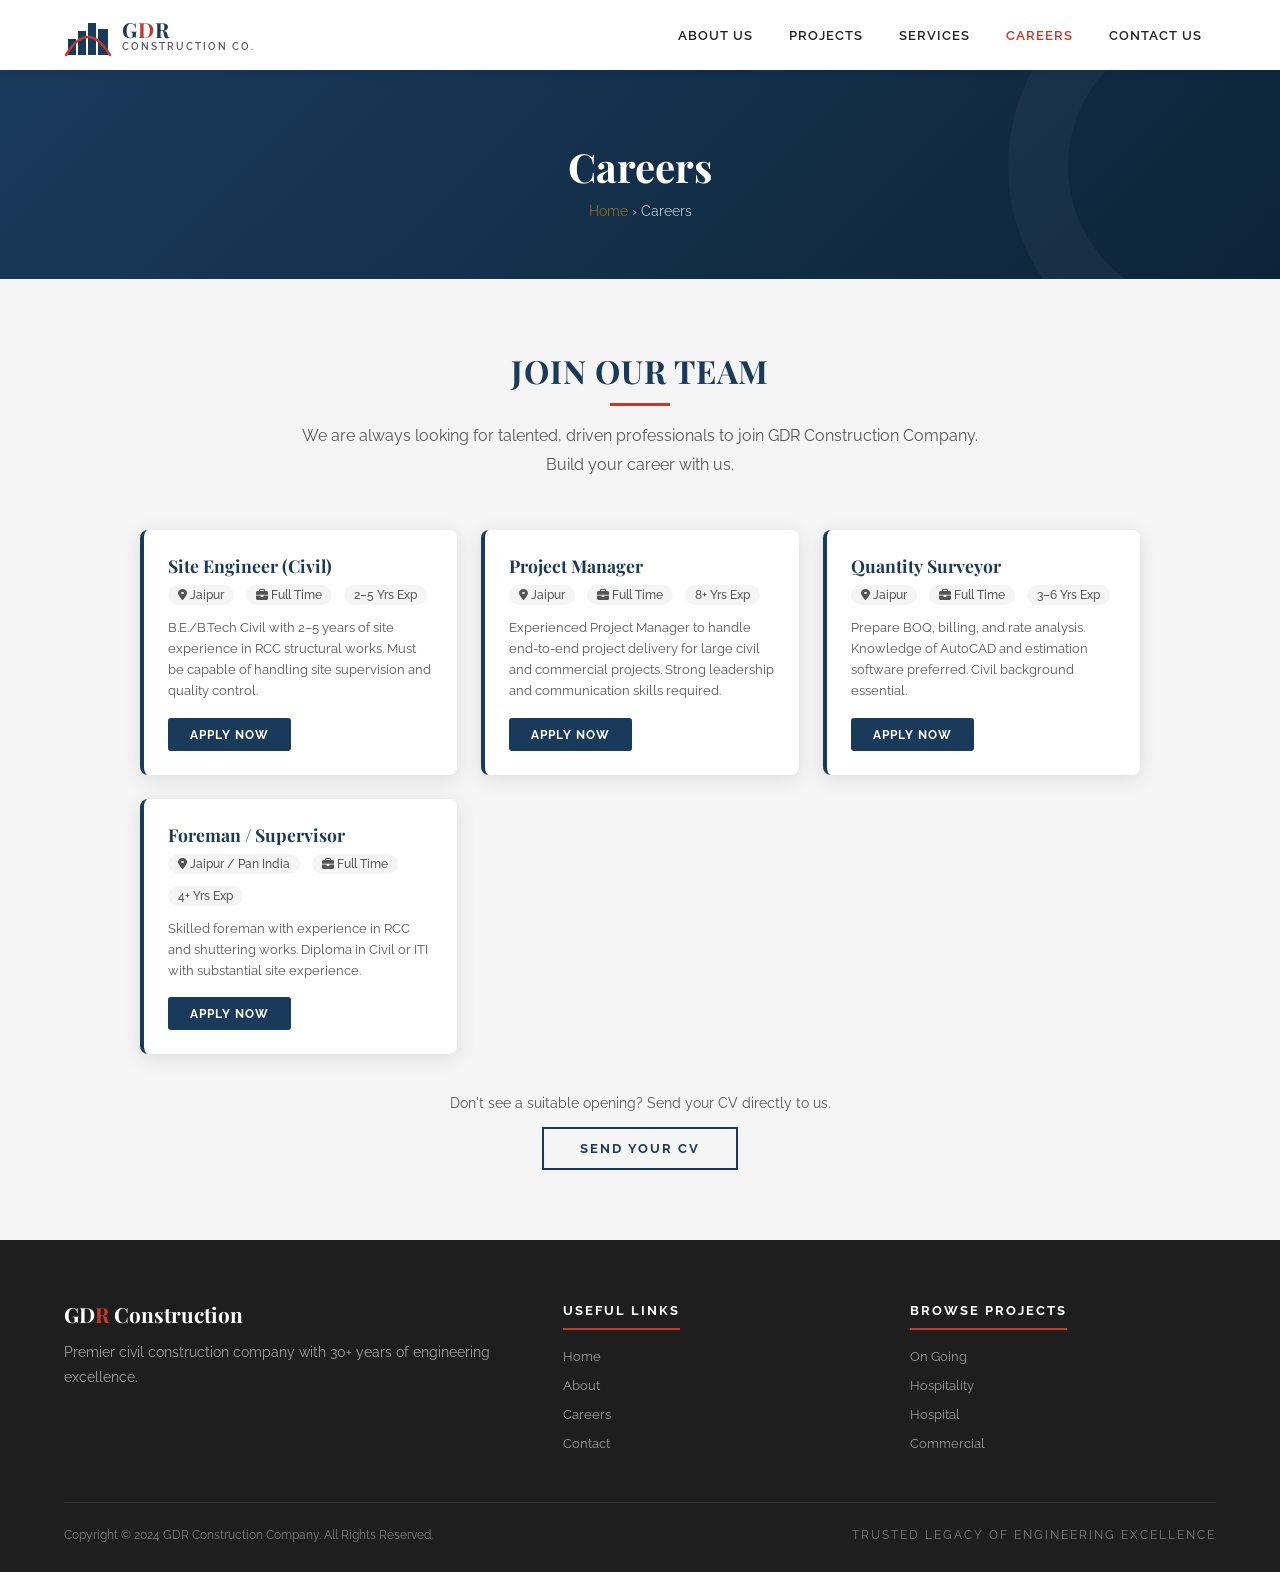
<file: pages/careers.html>
<!DOCTYPE html>
<html lang="en">
<head>
  <meta charset="UTF-8"/><meta name="viewport" content="width=device-width, initial-scale=1.0"/>
  <title>Careers – GDR Construction</title>
  <link rel="stylesheet" href="../css/style.css"/>
  <link rel="stylesheet" href="../css/pages.css"/>
  <link rel="stylesheet" href="https://cdnjs.cloudflare.com/ajax/libs/font-awesome/6.5.0/css/all.min.css"/>
</head>
<body>
<div id="preloader"><div class="loader-ring"></div></div>
<header id="header"><nav class="nav-inner">
  <a href="../index.html" class="logo">
    <svg class="logo-icon" viewBox="0 0 48 48" fill="none"><rect x="4" y="28" width="8" height="16" fill="#1a3a5c"/><rect x="14" y="20" width="8" height="24" fill="#1a3a5c"/><rect x="24" y="12" width="8" height="32" fill="#1a3a5c"/><rect x="34" y="18" width="10" height="26" fill="#1a3a5c"/><path d="M2 44 Q24 8 46 44" stroke="#c0392b" stroke-width="2.5" fill="none" stroke-linecap="round"/></svg>
    <div class="logo-text"><div class="brand-main">G<span>D</span>R</div><div class="brand-sub">Construction Co.</div></div>
  </a>
  <ul class="desktop-nav">
    <li><a href="../index.html#who-we-are">About Us</a></li>
    <li><a href="../index.html#projects">Projects</a></li>
    <li><a href="../index.html#services">Services</a></li>
    <li class="active"><a href="careers.html">Careers</a></li>
    <li><a href="contact.html">Contact Us</a></li>
  </ul>
  <button class="hamburger" id="hamburger"><span></span><span></span><span></span></button>
</nav></header>
<div class="mobile-nav-overlay" id="mobile-nav-overlay"></div>
<div class="mobile-nav-sidebar" id="mobile-nav-sidebar">
  <div class="sidebar-header"><div class="logo-text"><div class="brand-main" style="font-family:'Playfair Display',serif;font-size:1.1rem;color:#1a3a5c;font-weight:700;">GD<span style="color:#c0392b">R</span></div></div><button class="sidebar-close" id="sidebar-close">✕</button></div>
  <nav class="mobile-menu">
    <div class="mobile-menu-item"><a class="mobile-link" href="../index.html">HOME</a></div>
    <div class="mobile-menu-item"><a class="mobile-link active-menu" href="careers.html">CAREERS</a></div>
    <div class="mobile-menu-item"><a class="mobile-link" href="contact.html">CONTACT US</a></div>
  </nav>
</div>

<div class="page-banner">
  <h1>Careers</h1>
  <p class="breadcrumb"><a href="../index.html">Home</a> &rsaquo; Careers</p>
</div>

<section style="background:#f5f5f5;">
  <div class="section-title fade-in"><h2>Join Our Team</h2><p>We are always looking for talented, driven professionals to join GDR Construction Company. Build your career with us.</p></div>
  <div class="careers-grid">
    <div class="job-card fade-in">
      <h3>Site Engineer (Civil)</h3>
      <div class="job-meta"><span><i class="fa fa-map-marker-alt"></i> Jaipur</span><span><i class="fa fa-briefcase"></i> Full Time</span><span>2–5 Yrs Exp</span></div>
      <p>B.E./B.Tech Civil with 2–5 years of site experience in RCC structural works. Must be capable of handling site supervision and quality control.</p>
      <a href="contact.html" class="btn-apply">Apply Now</a>
    </div>
    <div class="job-card fade-in">
      <h3>Project Manager</h3>
      <div class="job-meta"><span><i class="fa fa-map-marker-alt"></i> Jaipur</span><span><i class="fa fa-briefcase"></i> Full Time</span><span>8+ Yrs Exp</span></div>
      <p>Experienced Project Manager to handle end-to-end project delivery for large civil and commercial projects. Strong leadership and communication skills required.</p>
      <a href="contact.html" class="btn-apply">Apply Now</a>
    </div>
    <div class="job-card fade-in">
      <h3>Quantity Surveyor</h3>
      <div class="job-meta"><span><i class="fa fa-map-marker-alt"></i> Jaipur</span><span><i class="fa fa-briefcase"></i> Full Time</span><span>3–6 Yrs Exp</span></div>
      <p>Prepare BOQ, billing, and rate analysis. Knowledge of AutoCAD and estimation software preferred. Civil background essential.</p>
      <a href="contact.html" class="btn-apply">Apply Now</a>
    </div>
    <div class="job-card fade-in">
      <h3>Foreman / Supervisor</h3>
      <div class="job-meta"><span><i class="fa fa-map-marker-alt"></i> Jaipur / Pan India</span><span><i class="fa fa-briefcase"></i> Full Time</span><span>4+ Yrs Exp</span></div>
      <p>Skilled foreman with experience in RCC and shuttering works. Diploma in Civil or ITI with substantial site experience.</p>
      <a href="contact.html" class="btn-apply">Apply Now</a>
    </div>
  </div>
  <div style="text-align:center;" class="fade-in">
    <p style="color:var(--text-mid);margin-bottom:16px;font-size:0.9rem;">Don't see a suitable opening? Send your CV directly to us.</p>
    <a href="contact.html" class="btn-outline">Send Your CV</a>
  </div>
</section>

<footer>
  <div class="footer-grid">
    <div class="footer-about"><div class="footer-logo-text">GD<span>R</span> Construction</div><p>Premier civil construction company with 30+ years of engineering excellence.</p></div>
    <div class="footer-col"><h4>Useful Links</h4><ul><li><a href="../index.html">Home</a></li><li><a href="company-profile.html">About</a></li><li><a href="careers.html">Careers</a></li><li><a href="contact.html">Contact</a></li></ul></div>
    <div class="footer-col"><h4>Browse Projects</h4><ul><li><a href="ongoing-projects.html">On Going</a></li><li><a href="hospitality-projects.html">Hospitality</a></li><li><a href="hospital-projects.html">Hospital</a></li><li><a href="commercial-projects.html">Commercial</a></li></ul></div>
  </div>
  <div class="footer-bottom"><p>Copyright &copy; 2024 GDR Construction Company. All Rights Reserved.</p><p class="footer-tagline">Trusted Legacy of Engineering Excellence</p></div>
</footer>
<button id="scroll-top"><i class="fa fa-chevron-up"></i></button>
<script src="../js/main.js"></script>
</body>
</html>
</file>
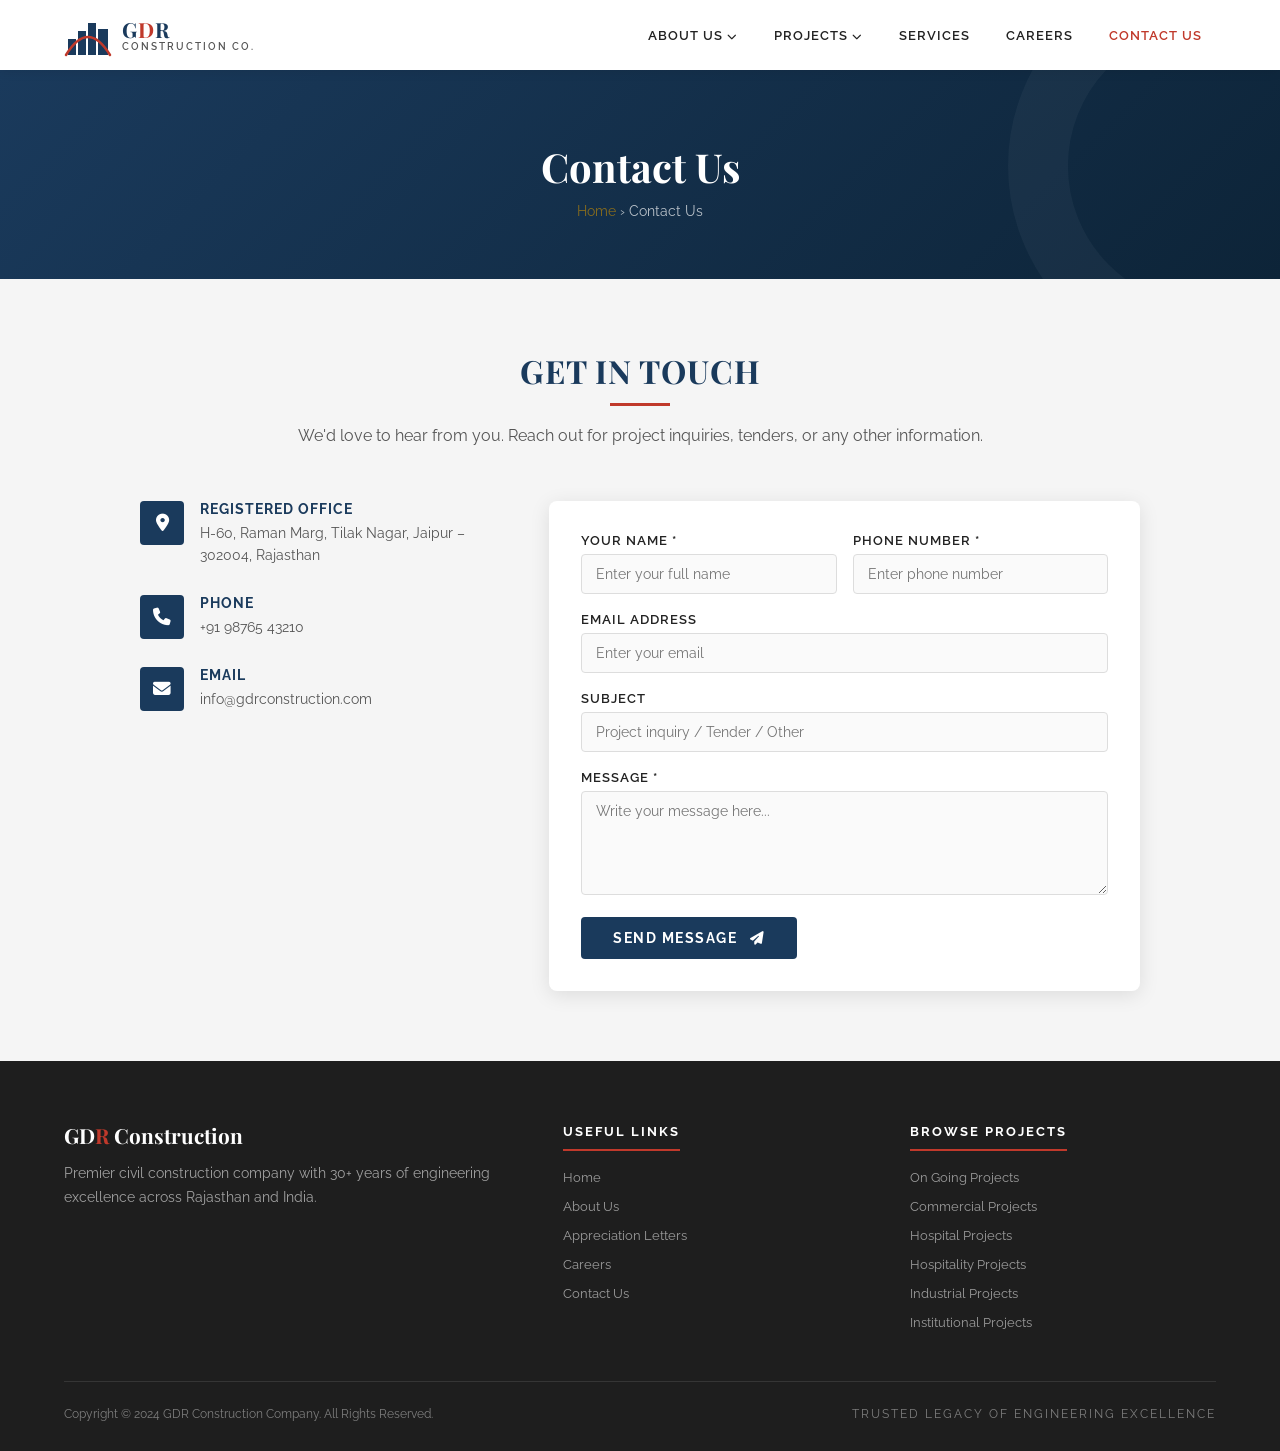
<file: pages/contact.html>
<!DOCTYPE html>
<html lang="en">
<head>
  <meta charset="UTF-8" />
  <meta name="viewport" content="width=device-width, initial-scale=1.0" />
  <title>Contact Us – GDR Construction Company</title>
  <link rel="stylesheet" href="../css/style.css" />
  <link rel="stylesheet" href="../css/pages.css" />
  <link rel="stylesheet" href="https://cdnjs.cloudflare.com/ajax/libs/font-awesome/6.5.0/css/all.min.css" />
</head>
<body>
<div id="preloader"><div class="loader-ring"></div></div>

<!-- Header (same as index, paths adjusted) -->
<header id="header">
  <nav class="nav-inner">
    <a href="../index.html" class="logo">
      <svg class="logo-icon" viewBox="0 0 48 48" fill="none">
        <rect x="4" y="28" width="8" height="16" fill="#1a3a5c"/>
        <rect x="14" y="20" width="8" height="24" fill="#1a3a5c"/>
        <rect x="24" y="12" width="8" height="32" fill="#1a3a5c"/>
        <rect x="34" y="18" width="10" height="26" fill="#1a3a5c"/>
        <path d="M2 44 Q24 8 46 44" stroke="#c0392b" stroke-width="2.5" fill="none" stroke-linecap="round"/>
      </svg>
      <div class="logo-text">
        <div class="brand-main">G<span>D</span>R</div>
        <div class="brand-sub">Construction Co.</div>
      </div>
    </a>
    <ul class="desktop-nav">
      <li><a href="../index.html#who-we-are">About Us <i class="fa fa-chevron-down" style="font-size:0.6rem;"></i></a>
        <ul class="dropdown">
          <li><a href="company-profile.html">Company Profile</a></li>
          <li><a href="management.html">Our Management</a></li>
          <li><a href="plant-machinery.html">Plant &amp; Machinery</a></li>
          <li><a href="appreciation.html">Appreciation Letters</a></li>
        </ul>
      </li>
      <li><a href="../index.html#projects">Projects <i class="fa fa-chevron-down" style="font-size:0.6rem;"></i></a>
        <ul class="dropdown">
          <li><a href="ongoing-projects.html">On Going Projects</a></li>
          <li><a href="hospitality-projects.html">Hospitality Projects</a></li>
          <li><a href="hospital-projects.html">Hospital Projects</a></li>
          <li><a href="commercial-projects.html">Commercial Projects</a></li>
          <li><a href="institutional-projects.html">Institutional Projects</a></li>
          <li><a href="industrial-projects.html">Industrial Projects</a></li>
        </ul>
      </li>
      <li><a href="../index.html#services">Services</a></li>
      <li><a href="careers.html">Careers</a></li>
      <li class="active"><a href="contact.html">Contact Us</a></li>
    </ul>
    <button class="hamburger" id="hamburger"><span></span><span></span><span></span></button>
  </nav>
</header>

<div class="mobile-nav-overlay" id="mobile-nav-overlay"></div>
<div class="mobile-nav-sidebar" id="mobile-nav-sidebar">
  <div class="sidebar-header">
    <div class="logo-text">
      <div class="brand-main" style="font-family:'Playfair Display',serif;font-size:1.1rem;color:#1a3a5c;font-weight:700;">GD<span style="color:#c0392b">R</span></div>
      <div class="brand-sub" style="font-size:0.6rem;letter-spacing:2px;color:#555;text-transform:uppercase;font-family:'Raleway',sans-serif;">Construction Co.</div>
    </div>
    <button class="sidebar-close" id="sidebar-close">✕</button>
  </div>
  <nav class="mobile-menu">
    <div class="mobile-menu-item"><a class="mobile-link" href="../index.html">HOME</a></div>
    <div class="mobile-menu-item"><a class="mobile-link" href="../index.html#who-we-are">ABOUT US</a></div>
    <div class="mobile-menu-item"><a class="mobile-link" href="../index.html#projects">PROJECTS</a></div>
    <div class="mobile-menu-item"><a class="mobile-link" href="careers.html">CAREERS</a></div>
    <div class="mobile-menu-item"><a class="mobile-link active-menu" href="contact.html">CONTACT US</a></div>
  </nav>
</div>

<!-- Page Banner -->
<div class="page-banner">
  <h1>Contact Us</h1>
  <p class="breadcrumb"><a href="../index.html">Home</a> &rsaquo; Contact Us</p>
</div>

<!-- Contact Section -->
<section style="background:#f5f5f5;">
  <div class="section-title fade-in">
    <h2>Get In Touch</h2>
    <p>We'd love to hear from you. Reach out for project inquiries, tenders, or any other information.</p>
  </div>

  <div class="contact-layout fade-in">
    <div class="contact-info-box">
      <div class="contact-info-item">
        <div class="contact-icon"><i class="fa fa-map-marker-alt"></i></div>
        <div>
          <h4>Registered Office</h4>
          <p>H-60, Raman Marg, Tilak Nagar, Jaipur – 302004, Rajasthan</p>
        </div>
      </div>
      <div class="contact-info-item">
        <div class="contact-icon"><i class="fa fa-phone"></i></div>
        <div>
          <h4>Phone</h4>
          <p>+91 98765 43210</p>
        </div>
      </div>
      <div class="contact-info-item">
        <div class="contact-icon"><i class="fa fa-envelope"></i></div>
        <div>
          <h4>Email</h4>
          <p>info@gdrconstruction.com</p>
        </div>
      </div>
    </div>

    <form class="contact-form" onsubmit="handleSubmit(event)">
      <div class="form-row">
        <div class="form-group">
          <label>Your Name *</label>
          <input type="text" placeholder="Enter your full name" required />
        </div>
        <div class="form-group">
          <label>Phone Number *</label>
          <input type="tel" placeholder="Enter phone number" required />
        </div>
      </div>
      <div class="form-group">
        <label>Email Address</label>
        <input type="email" placeholder="Enter your email" />
      </div>
      <div class="form-group">
        <label>Subject</label>
        <input type="text" placeholder="Project inquiry / Tender / Other" />
      </div>
      <div class="form-group">
        <label>Message *</label>
        <textarea rows="5" placeholder="Write your message here..." required></textarea>
      </div>
      <button type="submit" class="btn-submit">Send Message <i class="fa fa-paper-plane" style="margin-left:8px;"></i></button>
      <p id="form-msg" style="margin-top:12px;color:green;display:none;">✔ Message sent successfully! We'll get back to you soon.</p>
    </form>
  </div>
</section>

<footer>
  <div class="footer-grid">
    <div class="footer-about">
      <div class="footer-logo-text">GD<span>R</span> Construction</div>
      <p>Premier civil construction company with 30+ years of engineering excellence across Rajasthan and India.</p>
    </div>
    <div class="footer-col">
      <h4>Useful Links</h4>
      <ul>
        <li><a href="../index.html">Home</a></li>
        <li><a href="company-profile.html">About Us</a></li>
        <li><a href="appreciation.html">Appreciation Letters</a></li>
        <li><a href="careers.html">Careers</a></li>
        <li><a href="contact.html">Contact Us</a></li>
      </ul>
    </div>
    <div class="footer-col">
      <h4>Browse Projects</h4>
      <ul>
        <li><a href="ongoing-projects.html">On Going Projects</a></li>
        <li><a href="commercial-projects.html">Commercial Projects</a></li>
        <li><a href="hospital-projects.html">Hospital Projects</a></li>
        <li><a href="hospitality-projects.html">Hospitality Projects</a></li>
        <li><a href="industrial-projects.html">Industrial Projects</a></li>
        <li><a href="institutional-projects.html">Institutional Projects</a></li>
      </ul>
    </div>
  </div>
  <div class="footer-bottom">
    <p>Copyright &copy; 2024 GDR Construction Company. All Rights Reserved.</p>
    <p class="footer-tagline">Trusted Legacy of Engineering Excellence</p>
  </div>
</footer>

<button id="scroll-top"><i class="fa fa-chevron-up"></i></button>
<script src="../js/main.js"></script>
<script>
function handleSubmit(e) {
  e.preventDefault();
  document.getElementById('form-msg').style.display = 'block';
  e.target.reset();
}
</script>
</body>
</html>
</file>
<file: css/style.css>
/* ============================
   GDR CONSTRUCTION COMPANY
   Main Stylesheet
   ============================ */

@import url('https://fonts.googleapis.com/css2?family=Playfair+Display:wght@400;600;700&family=Raleway:wght@300;400;500;600;700&display=swap');

/* ---- CSS Variables ---- */
:root {
  --primary:   #1a3a5c;
  --accent:    #c0392b;
  --gold:      #b8860b;
  --light-bg:  #f5f5f5;
  --dark-bg:   #1e1e1e;
  --text-dark: #222;
  --text-mid:  #555;
  --text-light:#ccc;
  --white:     #ffffff;
  --border:    #ddd;
  --transition: 0.3s ease;
  --shadow:    0 4px 20px rgba(0,0,0,0.1);
}

/* ---- Reset ---- */
*, *::before, *::after { box-sizing: border-box; margin: 0; padding: 0; }
html { scroll-behavior: smooth; }
body {
  font-family: 'Raleway', sans-serif;
  color: var(--text-dark);
  background: var(--white);
  overflow-x: hidden;
}
img { max-width: 100%; display: block; }
a  { text-decoration: none; color: inherit; }
ul { list-style: none; }

/* ============================
   HEADER / NAVBAR
   ============================ */
#header {
  position: sticky;
  top: 0;
  z-index: 1000;
  background: var(--white);
  box-shadow: 0 2px 10px rgba(0,0,0,0.08);
  padding: 0 5%;
}
.nav-inner {
  display: flex;
  align-items: center;
  justify-content: space-between;
  height: 70px;
}
.logo {
  display: flex;
  align-items: center;
  gap: 10px;
}
.logo-icon {
  width: 48px;
  height: 48px;
}
.logo-text {
  line-height: 1.1;
}
.logo-text .brand-main {
  font-family: 'Playfair Display', serif;
  font-size: 1.3rem;
  font-weight: 700;
  color: var(--primary);
  letter-spacing: 1px;
}
.logo-text .brand-main span { color: var(--accent); }
.logo-text .brand-sub {
  font-size: 0.65rem;
  font-weight: 600;
  letter-spacing: 2px;
  color: var(--text-mid);
  text-transform: uppercase;
}

/* Desktop Nav */
.desktop-nav { display: flex; gap: 8px; align-items: center; }
.desktop-nav > li { position: relative; }
.desktop-nav > li > a {
  display: block;
  padding: 8px 14px;
  font-size: 0.82rem;
  font-weight: 600;
  letter-spacing: 1px;
  text-transform: uppercase;
  color: var(--text-dark);
  border-radius: 3px;
  transition: color var(--transition);
}
.desktop-nav > li > a:hover,
.desktop-nav > li.active > a { color: var(--accent); }

/* Dropdown */
.dropdown {
  position: absolute;
  top: 100%;
  left: 0;
  background: var(--white);
  min-width: 200px;
  border-top: 3px solid var(--accent);
  box-shadow: var(--shadow);
  opacity: 0;
  visibility: hidden;
  transform: translateY(10px);
  transition: all var(--transition);
  z-index: 999;
}
.desktop-nav > li:hover .dropdown {
  opacity: 1;
  visibility: visible;
  transform: translateY(0);
}
.dropdown li a {
  display: block;
  padding: 10px 18px;
  font-size: 0.82rem;
  font-weight: 500;
  color: var(--text-mid);
  border-bottom: 1px solid var(--border);
  transition: background var(--transition), color var(--transition);
}
.dropdown li:last-child a { border-bottom: none; }
.dropdown li a:hover { background: var(--light-bg); color: var(--primary); }

/* Hamburger */
.hamburger {
  display: none;
  flex-direction: column;
  gap: 5px;
  cursor: pointer;
  padding: 8px;
  border: 1px solid var(--border);
  border-radius: 4px;
  background: none;
}
.hamburger span {
  display: block;
  width: 22px;
  height: 2px;
  background: var(--text-dark);
  transition: all var(--transition);
}
.hamburger.open span:nth-child(1) { transform: translateY(7px) rotate(45deg); }
.hamburger.open span:nth-child(2) { opacity: 0; }
.hamburger.open span:nth-child(3) { transform: translateY(-7px) rotate(-45deg); }

/* Mobile Sidebar */
.mobile-nav-overlay {
  position: fixed;
  inset: 0;
  background: rgba(0,0,0,0.5);
  z-index: 1100;
  opacity: 0;
  visibility: hidden;
  transition: all var(--transition);
}
.mobile-nav-overlay.open { opacity: 1; visibility: visible; }

.mobile-nav-sidebar {
  position: fixed;
  top: 0; left: 0;
  width: 280px;
  height: 100%;
  background: var(--white);
  z-index: 1200;
  transform: translateX(-100%);
  transition: transform var(--transition);
  overflow-y: auto;
  padding-bottom: 30px;
}
.mobile-nav-sidebar.open { transform: translateX(0); }

.sidebar-header {
  display: flex;
  align-items: center;
  justify-content: space-between;
  padding: 16px 20px;
  border-bottom: 1px solid var(--border);
}
.sidebar-close {
  background: var(--border);
  border: none;
  width: 32px; height: 32px;
  border-radius: 4px;
  cursor: pointer;
  font-size: 1rem;
  font-weight: 700;
  color: var(--text-dark);
}
.mobile-menu { padding: 10px 0; }
.mobile-menu-item { border-bottom: 1px solid var(--border); }
.mobile-menu-item > .mobile-link {
  display: flex;
  justify-content: space-between;
  align-items: center;
  padding: 14px 20px;
  font-size: 0.85rem;
  font-weight: 600;
  letter-spacing: 1px;
  text-transform: uppercase;
  cursor: pointer;
  color: var(--text-dark);
}
.mobile-menu-item > .mobile-link.active-menu { color: var(--accent); }
.mobile-arrow {
  width: 28px; height: 28px;
  border: 1px solid var(--text-mid);
  border-radius: 50%;
  display: flex; align-items: center; justify-content: center;
  font-size: 0.75rem;
  transition: transform var(--transition);
}
.mobile-arrow.open { transform: rotate(180deg); border-color: var(--accent); color: var(--accent); }
.mobile-submenu {
  display: none;
  background: var(--light-bg);
  padding: 6px 0;
}
.mobile-submenu.open { display: block; }
.mobile-submenu li a {
  display: block;
  padding: 10px 30px;
  font-size: 0.82rem;
  font-weight: 500;
  color: var(--text-mid);
}
.mobile-submenu li a:hover { color: var(--primary); }

/* ============================
   HERO SLIDER
   ============================ */
.hero-slider {
  position: relative;
  overflow: hidden;
  height: 520px;
}
.slide {
  position: absolute;
  inset: 0;
  opacity: 0;
  transition: opacity 1s ease;
}
.slide.active { opacity: 1; }
.slide img {
  width: 100%;
  height: 100%;
  object-fit: cover;
}
.slide-overlay {
  position: absolute;
  inset: 0;
  background: linear-gradient(to right, rgba(0,0,0,0.55) 0%, rgba(0,0,0,0.2) 60%, transparent 100%);
  display: flex;
  align-items: center;
  padding: 0 8%;
}
.slide-content { color: var(--white); max-width: 560px; }
.slide-content h1 {
  font-family: 'Playfair Display', serif;
  font-size: 2.8rem;
  font-weight: 700;
  line-height: 1.2;
  margin-bottom: 16px;
  text-shadow: 0 2px 8px rgba(0,0,0,0.4);
}
.slide-content p {
  font-size: 1rem;
  font-weight: 300;
  line-height: 1.7;
  margin-bottom: 24px;
  opacity: 0.9;
}
.btn-hero {
  display: inline-block;
  padding: 12px 32px;
  border: 2px solid var(--white);
  color: var(--white);
  font-weight: 600;
  font-size: 0.85rem;
  letter-spacing: 2px;
  text-transform: uppercase;
  transition: all var(--transition);
  background: transparent;
}
.btn-hero:hover {
  background: var(--white);
  color: var(--primary);
}

.slider-dots {
  position: absolute;
  bottom: 20px;
  left: 50%;
  transform: translateX(-50%);
  display: flex;
  gap: 8px;
}
.slider-dot {
  width: 10px; height: 10px;
  border-radius: 50%;
  background: rgba(255,255,255,0.5);
  border: none;
  cursor: pointer;
  transition: background var(--transition);
}
.slider-dot.active { background: var(--white); }

/* ============================
   SECTIONS COMMON
   ============================ */
section { padding: 70px 5%; }
.section-title {
  text-align: center;
  margin-bottom: 50px;
}
.section-title h2 {
  font-family: 'Playfair Display', serif;
  font-size: 2rem;
  font-weight: 700;
  color: var(--primary);
  letter-spacing: 1px;
  text-transform: uppercase;
  position: relative;
  display: inline-block;
  padding-bottom: 14px;
}
.section-title h2::after {
  content: '';
  position: absolute;
  bottom: 0;
  left: 50%;
  transform: translateX(-50%);
  width: 60px;
  height: 3px;
  background: var(--accent);
}
.section-title p {
  margin-top: 16px;
  color: var(--text-mid);
  font-size: 1rem;
  max-width: 700px;
  margin-left: auto;
  margin-right: auto;
  line-height: 1.8;
}

/* ============================
   WHO WE ARE
   ============================ */
#who-we-are { background: var(--light-bg); text-align: center; }
.who-we-are-text {
  max-width: 850px;
  margin: 0 auto 36px;
  font-size: 0.98rem;
  line-height: 1.9;
  color: var(--text-mid);
}
.btn-outline {
  display: inline-block;
  padding: 12px 36px;
  border: 2px solid var(--primary);
  color: var(--primary);
  font-weight: 700;
  font-size: 0.82rem;
  letter-spacing: 2px;
  text-transform: uppercase;
  transition: all var(--transition);
}
.btn-outline:hover {
  background: var(--primary);
  color: var(--white);
}

/* ============================
   STATS BAR
   ============================ */
.stats-bar {
  background: var(--primary);
  padding: 40px 5%;
  display: flex;
  justify-content: space-around;
  flex-wrap: wrap;
  gap: 20px;
}
.stat-item { text-align: center; color: var(--white); }
.stat-number {
  font-family: 'Playfair Display', serif;
  font-size: 2.5rem;
  font-weight: 700;
  color: var(--white);
}
.stat-number span { color: var(--gold); }
.stat-label {
  font-size: 0.8rem;
  letter-spacing: 2px;
  text-transform: uppercase;
  opacity: 0.8;
  margin-top: 4px;
}

/* ============================
   PROJECTS GRID
   ============================ */
#projects { background: var(--white); }
.projects-grid {
  display: grid;
  grid-template-columns: repeat(2, 1fr);
  gap: 20px;
  max-width: 900px;
  margin: 0 auto;
}
.projects-grid .project-card-wide {
  grid-column: 1 / -1;
}
.project-card {
  position: relative;
  overflow: hidden;
  border-radius: 6px;
  cursor: pointer;
  aspect-ratio: 4/3;
}
.project-card-wide { aspect-ratio: 16/6; }
.project-card img {
  width: 100%; height: 100%;
  object-fit: cover;
  transition: transform 0.5s ease;
}
.project-card:hover img { transform: scale(1.05); }
.project-card-overlay {
  position: absolute;
  bottom: 0; left: 0; right: 0;
  background: linear-gradient(transparent, rgba(0,0,0,0.7));
  padding: 40px 20px 20px;
}
.project-card-overlay h3 {
  color: var(--white);
  font-size: 1.15rem;
  font-weight: 600;
  font-family: 'Playfair Display', serif;
}

/* ============================
   WHAT WE PROVIDE
   ============================ */
#services { background: var(--light-bg); }
.services-carousel-wrapper {
  position: relative;
  max-width: 1000px;
  margin: 0 auto;
  overflow: hidden;
}
.services-carousel {
  display: flex;
  transition: transform 0.5s ease;
}
.service-card {
  min-width: 100%;
  background: var(--white);
  border-radius: 8px;
  overflow: hidden;
  box-shadow: var(--shadow);
}
.service-card img {
  width: 100%;
  height: 280px;
  object-fit: cover;
}
.service-card-body { padding: 24px 28px; }
.service-card-body h3 {
  font-family: 'Playfair Display', serif;
  font-size: 1.4rem;
  color: var(--primary);
  margin-bottom: 10px;
}
.service-card-body p {
  color: var(--text-mid);
  font-size: 0.92rem;
  line-height: 1.7;
}
.carousel-dots {
  display: flex;
  justify-content: center;
  gap: 8px;
  margin-top: 24px;
}
.carousel-dot {
  width: 10px; height: 10px;
  border-radius: 50%;
  background: var(--border);
  border: none;
  cursor: pointer;
  transition: background var(--transition);
}
.carousel-dot.active { background: var(--primary); }

/* ============================
   APPRECIATION LETTERS
   ============================ */
#appreciation { background: var(--white); }
.letters-grid {
  display: grid;
  grid-template-columns: repeat(auto-fill, minmax(220px, 1fr));
  gap: 20px;
  max-width: 1000px;
  margin: 0 auto;
}
.letter-card {
  border: 1px solid var(--border);
  border-radius: 6px;
  overflow: hidden;
  background: var(--white);
  box-shadow: 0 2px 10px rgba(0,0,0,0.06);
  transition: transform var(--transition), box-shadow var(--transition);
  cursor: pointer;
}
.letter-card:hover {
  transform: translateY(-4px);
  box-shadow: 0 8px 24px rgba(0,0,0,0.12);
}
.letter-card-inner {
  padding: 20px;
  min-height: 180px;
  display: flex;
  flex-direction: column;
  justify-content: space-between;
  background: #fafafa;
}
.letter-header {
  font-size: 0.75rem;
  font-weight: 700;
  letter-spacing: 1.5px;
  color: var(--text-mid);
  text-transform: uppercase;
  margin-bottom: 8px;
  padding-bottom: 8px;
  border-bottom: 2px solid var(--primary);
}
.letter-body-text {
  font-size: 0.75rem;
  color: var(--text-mid);
  line-height: 1.6;
  flex: 1;
}
.letter-footer {
  margin-top: 12px;
  font-size: 0.7rem;
  font-style: italic;
  color: var(--text-mid);
  opacity: 0.7;
}

/* ============================
   OUR CLIENTELE
   ============================ */
#clientele { background: var(--light-bg); }
.clients-grid {
  display: grid;
  grid-template-columns: repeat(auto-fill, minmax(160px, 1fr));
  gap: 20px;
  max-width: 900px;
  margin: 0 auto;
}
.client-logo {
  background: var(--white);
  border: 1px solid var(--border);
  border-radius: 6px;
  padding: 20px;
  display: flex;
  align-items: center;
  justify-content: center;
  min-height: 90px;
  transition: all var(--transition);
  box-shadow: 0 2px 6px rgba(0,0,0,0.04);
}
.client-logo:hover {
  box-shadow: var(--shadow);
  border-color: var(--primary);
}
.client-logo-text {
  font-family: 'Playfair Display', serif;
  font-size: 0.85rem;
  font-weight: 700;
  text-align: center;
  color: var(--primary);
  letter-spacing: 0.5px;
}
.client-logo-sub {
  font-size: 0.65rem;
  color: var(--text-mid);
  text-align: center;
  margin-top: 3px;
  font-family: 'Raleway', sans-serif;
  font-weight: 500;
}

/* ============================
   CONTACT STRIP
   ============================ */
.contact-strip {
  background: var(--primary);
  color: var(--white);
  padding: 50px 5%;
  text-align: center;
}
.contact-strip h2 {
  font-family: 'Playfair Display', serif;
  font-size: 2rem;
  margin-bottom: 12px;
}
.contact-strip p { opacity: 0.85; margin-bottom: 28px; font-size: 0.95rem; }
.btn-white {
  display: inline-block;
  padding: 13px 38px;
  background: var(--white);
  color: var(--primary);
  font-weight: 700;
  font-size: 0.85rem;
  letter-spacing: 2px;
  text-transform: uppercase;
  transition: all var(--transition);
  border-radius: 3px;
}
.btn-white:hover { background: var(--gold); color: var(--white); }

/* ============================
   FOOTER
   ============================ */
footer {
  background: var(--dark-bg);
  color: var(--text-light);
  padding: 60px 5% 30px;
}
.footer-grid {
  display: grid;
  grid-template-columns: 1.5fr 1fr 1fr;
  gap: 40px;
  margin-bottom: 40px;
}
.footer-about .footer-logo-text {
  font-family: 'Playfair Display', serif;
  font-size: 1.3rem;
  color: var(--white);
  font-weight: 700;
}
.footer-about .footer-logo-text span { color: var(--accent); }
.footer-about p {
  margin-top: 12px;
  font-size: 0.85rem;
  line-height: 1.8;
  opacity: 0.75;
}
.footer-contact { margin-top: 16px; font-size: 0.82rem; }
.footer-contact p { margin-bottom: 6px; opacity: 0.75; }
.footer-contact strong { color: var(--white); }

.footer-col h4 {
  font-size: 0.8rem;
  font-weight: 700;
  letter-spacing: 2px;
  text-transform: uppercase;
  color: var(--white);
  margin-bottom: 16px;
  padding-bottom: 10px;
  border-bottom: 2px solid var(--accent);
  display: inline-block;
}
.footer-col ul li { margin-bottom: 10px; }
.footer-col ul li a {
  font-size: 0.83rem;
  opacity: 0.72;
  transition: opacity var(--transition), color var(--transition);
}
.footer-col ul li a:hover { opacity: 1; color: var(--gold); }

.footer-bottom {
  border-top: 1px solid rgba(255,255,255,0.1);
  padding-top: 24px;
  display: flex;
  justify-content: space-between;
  align-items: center;
  flex-wrap: wrap;
  gap: 12px;
}
.footer-bottom p { font-size: 0.78rem; opacity: 0.55; }
.footer-tagline {
  font-size: 0.75rem;
  letter-spacing: 2px;
  text-transform: uppercase;
  opacity: 0.45;
}

/* ============================
   PAGE: INNER PAGES
   ============================ */
.page-banner {
  background: linear-gradient(135deg, var(--primary) 0%, #0d2438 100%);
  color: var(--white);
  padding: 70px 5% 60px;
  text-align: center;
  position: relative;
  overflow: hidden;
}
.page-banner::before {
  content: '';
  position: absolute;
  top: -50%;
  right: -10%;
  width: 400px; height: 400px;
  border: 60px solid rgba(255,255,255,0.04);
  border-radius: 50%;
}
.page-banner h1 {
  font-family: 'Playfair Display', serif;
  font-size: 2.5rem;
  font-weight: 700;
  margin-bottom: 10px;
}
.page-banner .breadcrumb {
  font-size: 0.85rem;
  opacity: 0.7;
}
.page-banner .breadcrumb a { color: var(--gold); }

/* ============================
   SCROLL TO TOP
   ============================ */
#scroll-top {
  position: fixed;
  bottom: 30px;
  right: 30px;
  width: 44px; height: 44px;
  background: var(--primary);
  color: var(--white);
  border: none;
  border-radius: 4px;
  cursor: pointer;
  font-size: 1.1rem;
  display: none;
  align-items: center;
  justify-content: center;
  transition: background var(--transition);
  z-index: 999;
}
#scroll-top:hover { background: var(--accent); }
#scroll-top.visible { display: flex; }

/* ============================
   PRELOADER
   ============================ */
#preloader {
  position: fixed;
  inset: 0;
  background: var(--white);
  display: flex;
  align-items: center;
  justify-content: center;
  z-index: 9999;
  transition: opacity 0.5s ease;
}
#preloader.hidden { opacity: 0; pointer-events: none; }
.loader-ring {
  width: 50px; height: 50px;
  border: 4px solid var(--border);
  border-top-color: var(--primary);
  border-radius: 50%;
  animation: spin 0.9s linear infinite;
}
@keyframes spin { to { transform: rotate(360deg); } }

/* ============================
   ANIMATIONS
   ============================ */
.fade-in {
  opacity: 0;
  transform: translateY(30px);
  transition: opacity 0.6s ease, transform 0.6s ease;
}
.fade-in.visible {
  opacity: 1;
  transform: translateY(0);
}

/* ============================
   RESPONSIVE
   ============================ */
@media (max-width: 900px) {
  .desktop-nav { display: none; }
  .hamburger { display: flex; }
  .hero-slider { height: 380px; }
  .slide-content h1 { font-size: 2rem; }
  .projects-grid { grid-template-columns: 1fr; }
  .projects-grid .project-card-wide { grid-column: 1; aspect-ratio: 16/7; }
  .footer-grid { grid-template-columns: 1fr 1fr; }
}

@media (max-width: 600px) {
  section { padding: 50px 4%; }
  .hero-slider { height: 300px; }
  .slide-content h1 { font-size: 1.5rem; }
  .slide-content p { display: none; }
  .stats-bar { flex-direction: column; gap: 28px; }
  .footer-grid { grid-template-columns: 1fr; }
  .footer-bottom { flex-direction: column; text-align: center; }
  .clients-grid { grid-template-columns: repeat(2, 1fr); }
  .letters-grid { grid-template-columns: repeat(2, 1fr); }
}
</file>
<file: css/pages.css>
/* ============================
   GDR CONSTRUCTION – pages.css
   Inner page styles
   ============================ */

/* Contact Layout */
.contact-layout {
  display: grid;
  grid-template-columns: 1fr 1.6fr;
  gap: 40px;
  max-width: 1000px;
  margin: 0 auto;
}
.contact-info-box {
  display: flex;
  flex-direction: column;
  gap: 28px;
}
.contact-info-item {
  display: flex;
  gap: 16px;
  align-items: flex-start;
}
.contact-icon {
  width: 44px; height: 44px;
  background: var(--primary);
  color: var(--white);
  border-radius: 4px;
  display: flex;
  align-items: center;
  justify-content: center;
  flex-shrink: 0;
  font-size: 1.1rem;
}
.contact-info-item h4 {
  font-size: 0.85rem;
  font-weight: 700;
  text-transform: uppercase;
  letter-spacing: 1px;
  color: var(--primary);
  margin-bottom: 5px;
}
.contact-info-item p {
  font-size: 0.88rem;
  color: var(--text-mid);
  line-height: 1.6;
}

/* Contact Form */
.contact-form {
  background: var(--white);
  padding: 32px;
  border-radius: 8px;
  box-shadow: var(--shadow);
}
.form-row {
  display: grid;
  grid-template-columns: 1fr 1fr;
  gap: 16px;
}
.form-group {
  margin-bottom: 18px;
}
.form-group label {
  display: block;
  font-size: 0.8rem;
  font-weight: 600;
  text-transform: uppercase;
  letter-spacing: 1px;
  color: var(--text-dark);
  margin-bottom: 6px;
}
.form-group input,
.form-group textarea {
  width: 100%;
  padding: 11px 14px;
  border: 1.5px solid var(--border);
  border-radius: 4px;
  font-family: 'Raleway', sans-serif;
  font-size: 0.88rem;
  color: var(--text-dark);
  transition: border-color 0.3s ease;
  background: #fafafa;
}
.form-group input:focus,
.form-group textarea:focus {
  outline: none;
  border-color: var(--primary);
  background: var(--white);
}
.btn-submit {
  background: var(--primary);
  color: var(--white);
  border: none;
  padding: 13px 32px;
  font-family: 'Raleway', sans-serif;
  font-weight: 700;
  font-size: 0.85rem;
  letter-spacing: 1.5px;
  text-transform: uppercase;
  cursor: pointer;
  border-radius: 4px;
  transition: background 0.3s ease;
}
.btn-submit:hover { background: var(--accent); }

/* Projects Page */
.projects-page-grid {
  display: grid;
  grid-template-columns: repeat(auto-fill, minmax(280px, 1fr));
  gap: 24px;
  max-width: 1100px;
  margin: 0 auto;
}
.project-item {
  border-radius: 8px;
  overflow: hidden;
  box-shadow: var(--shadow);
  background: var(--white);
  transition: transform 0.3s ease;
}
.project-item:hover { transform: translateY(-6px); }
.project-item img {
  width: 100%;
  height: 220px;
  object-fit: cover;
}
.project-item-body {
  padding: 18px 20px;
}
.project-item-body h3 {
  font-family: 'Playfair Display', serif;
  font-size: 1.1rem;
  color: var(--primary);
  margin-bottom: 6px;
}
.project-item-body p {
  font-size: 0.83rem;
  color: var(--text-mid);
  line-height: 1.6;
}
.project-tag {
  display: inline-block;
  background: var(--light-bg);
  color: var(--primary);
  font-size: 0.7rem;
  font-weight: 700;
  letter-spacing: 1px;
  text-transform: uppercase;
  padding: 3px 10px;
  border-radius: 3px;
  margin-bottom: 8px;
}

/* About / Management Page */
.about-layout {
  display: grid;
  grid-template-columns: 1fr 1fr;
  gap: 50px;
  align-items: center;
  max-width: 1000px;
  margin: 0 auto;
}
.about-text h3 {
  font-family: 'Playfair Display', serif;
  font-size: 1.6rem;
  color: var(--primary);
  margin-bottom: 16px;
}
.about-text p {
  font-size: 0.92rem;
  color: var(--text-mid);
  line-height: 1.9;
  margin-bottom: 14px;
}
.about-img {
  border-radius: 8px;
  overflow: hidden;
  box-shadow: var(--shadow);
}
.about-img img { width: 100%; height: 380px; object-fit: cover; }

/* Management Cards */
.management-grid {
  display: grid;
  grid-template-columns: repeat(auto-fill, minmax(240px, 1fr));
  gap: 30px;
  max-width: 1000px;
  margin: 0 auto;
}
.management-card {
  text-align: center;
  background: var(--white);
  border-radius: 8px;
  padding: 30px 20px;
  box-shadow: var(--shadow);
}
.mgmt-avatar {
  width: 90px; height: 90px;
  background: var(--primary);
  border-radius: 50%;
  margin: 0 auto 16px;
  display: flex;
  align-items: center;
  justify-content: center;
  font-family: 'Playfair Display', serif;
  font-size: 2rem;
  color: var(--white);
  font-weight: 700;
}
.management-card h3 {
  font-family: 'Playfair Display', serif;
  font-size: 1.1rem;
  color: var(--primary);
  margin-bottom: 4px;
}
.management-card .designation {
  font-size: 0.78rem;
  color: var(--accent);
  font-weight: 600;
  letter-spacing: 1px;
  text-transform: uppercase;
  margin-bottom: 10px;
}
.management-card p {
  font-size: 0.82rem;
  color: var(--text-mid);
  line-height: 1.6;
}

/* Careers */
.careers-grid {
  display: grid;
  grid-template-columns: repeat(auto-fill, minmax(300px, 1fr));
  gap: 24px;
  max-width: 1000px;
  margin: 0 auto 40px;
}
.job-card {
  background: var(--white);
  border-radius: 8px;
  padding: 24px;
  box-shadow: var(--shadow);
  border-left: 4px solid var(--primary);
}
.job-card h3 {
  font-family: 'Playfair Display', serif;
  font-size: 1.1rem;
  color: var(--primary);
  margin-bottom: 8px;
}
.job-meta {
  display: flex;
  gap: 12px;
  flex-wrap: wrap;
  margin-bottom: 12px;
}
.job-meta span {
  background: var(--light-bg);
  color: var(--text-mid);
  font-size: 0.75rem;
  padding: 3px 10px;
  border-radius: 20px;
  font-weight: 500;
}
.job-card p {
  font-size: 0.83rem;
  color: var(--text-mid);
  line-height: 1.6;
  margin-bottom: 16px;
}
.btn-apply {
  display: inline-block;
  padding: 9px 22px;
  background: var(--primary);
  color: var(--white);
  font-size: 0.78rem;
  font-weight: 700;
  letter-spacing: 1px;
  text-transform: uppercase;
  border-radius: 3px;
  transition: background 0.3s;
}
.btn-apply:hover { background: var(--accent); }

/* Responsive inner pages */
@media (max-width: 768px) {
  .contact-layout { grid-template-columns: 1fr; }
  .form-row { grid-template-columns: 1fr; }
  .about-layout { grid-template-columns: 1fr; }
  .about-img { order: -1; }
}
</file>
